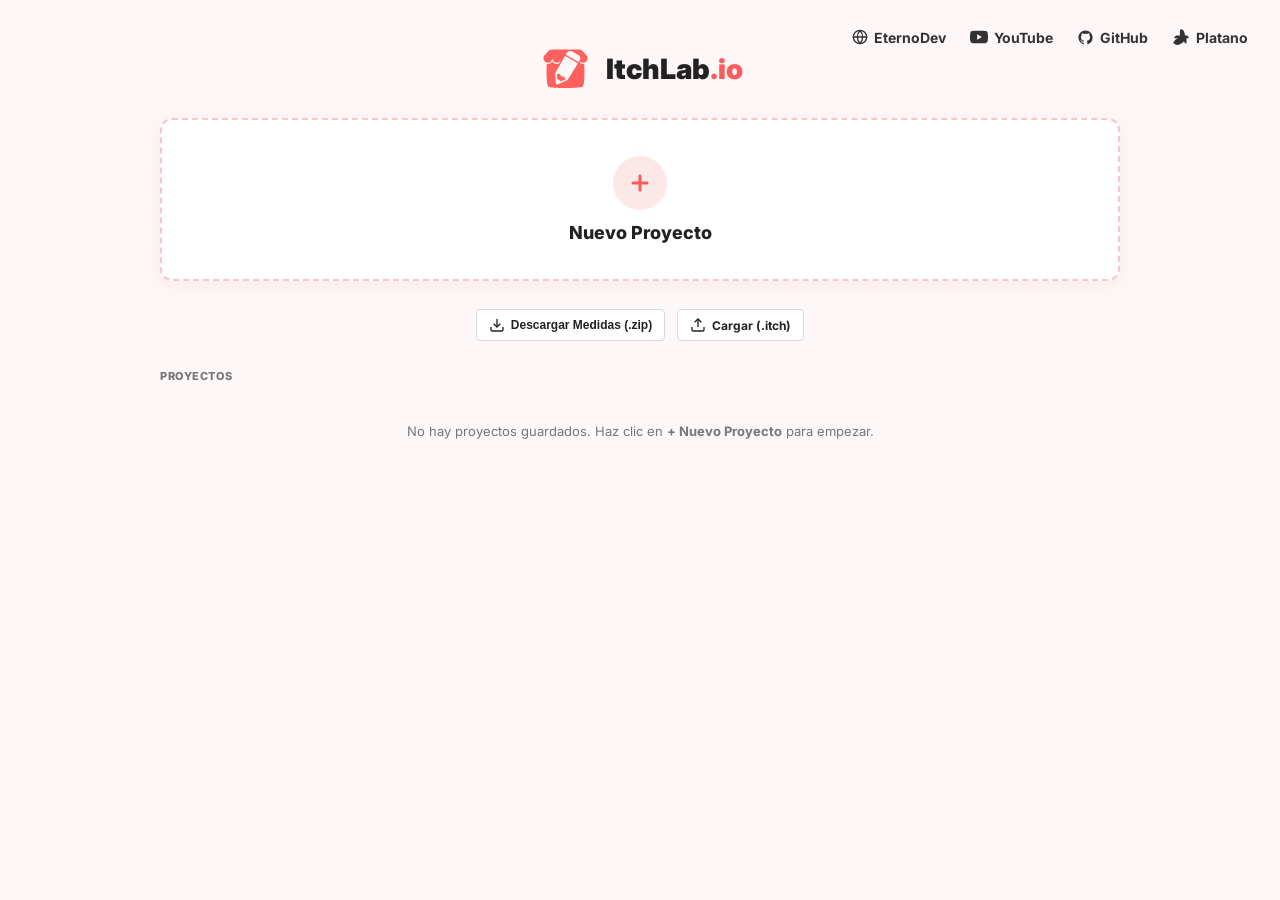
<file: index.html>
<!DOCTYPE html>
<html lang="es">
<head>
  <meta charset="UTF-8">
  <meta name="viewport" content="width=device-width, initial-scale=1.0">
  <meta http-equiv="Cache-Control" content="no-cache, no-store, must-revalidate">
  <meta http-equiv="Pragma" content="no-cache">
  <meta http-equiv="Expires" content="0">
  <title>ItchLab | itch.io Studio por EternoDev</title>
  <link rel="icon" type="image/svg+xml" href="src/assets/images/svg/icon.svg">

  <!-- JSZip para compilar y descargar todas las imágenes en ZIP (Local vendor) -->
  <script src="src/js/vendor/jszip.min.js"></script>

  <!-- Google Fonts Colección Comercial Gratuita (35+ Fuentes OFL) -->
  <link rel="preconnect" href="https://fonts.googleapis.com">
  <link rel="preconnect" href="https://fonts.gstatic.com" crossorigin>
  <link href="https://fonts.googleapis.com/css2?family=Anton&family=Audiowide&family=Bangers&family=Bebas+Neue&family=Black+Ops+One&family=Boogaloo&family=Bruno+Ace+SC&family=Bungee&family=Chakra+Petch:wght@700&family=Chango&family=Chewy&family=Cinzel:wght@900&family=Creepster&family=Fredoka:wght@700&family=Inter:wght@400;700;900&family=Lilita+One&family=Luckiest+Guy&family=MedievalSharp&family=Metamorphous&family=Michroma&family=Montserrat:wght@900&family=Nosifer&family=Orbitron:wght@900&family=Oswald:wght@700&family=Permanent+Marker&family=Pixelify+Sans:wght@700&family=Poppins:wght@900&family=Press+Start+2P&family=Righteous&family=Rubik:wght@700;900&family=Russo+One&family=Share+Tech+Mono&family=Silkscreen&family=Sniglet:wght@800&family=Teko:wght@700&family=Titan+One&family=VT323&display=swap" rel="stylesheet">

  <!-- Estilos Modulares (Sin degradados - Estilo Limpio Itch.io) -->
  <link rel="stylesheet" href="src/css/variables.css?v=3.7">
  <link rel="stylesheet" href="src/css/layout.css?v=3.7">
  <link rel="stylesheet" href="src/css/components.css?v=3.7">
  <link rel="stylesheet" href="src/css/mockup.css?v=3.7">
</head>
<body>

  <!-- ========================================== -->
  <!-- 1. PANTALLA DE INICIO (DASHBOARD ROSA & BLANCO) -->
  <!-- ========================================== -->
  <div id="homeView" class="home-view" style="display: flex;">
    <!-- Barra Superior de Enlaces Sociales EternoDev -->
    <nav class="top-social-bar" aria-label="Enlaces sociales y proyectos">
      <!-- 1. EternoDev (Web) -->
      <a href="https://eternodev.com" target="_blank" rel="noopener noreferrer" class="social-link link-web" title="Web Oficial de EternoDev">
        <svg viewBox="0 0 24 24" width="16" height="16" fill="none" stroke="currentColor" stroke-width="2" stroke-linecap="round" stroke-linejoin="round">
          <circle cx="12" cy="12" r="10"></circle>
          <line x1="2" y1="12" x2="22" y2="12"></line>
          <path d="M12 2a15.3 15.3 0 0 1 4 10 15.3 15.3 0 0 1-4 10 15.3 15.3 0 0 1-4-10 15.3 15.3 0 0 1 4-10z"></path>
        </svg>
        <span>EternoDev</span>
      </a>

      <!-- 2. YouTube -->
      <a href="https://www.youtube.com/@eternodev" target="_blank" rel="noopener noreferrer" class="social-link link-youtube" title="Canal de YouTube @eternodev">
        <svg viewBox="0 0 24 24" width="18" height="18" fill="currentColor">
          <path d="M23.498 6.186a3.016 3.016 0 0 0-2.122-2.136C19.505 3.545 12 3.545 12 3.545s-7.505 0-9.377.505A3.017 3.017 0 0 0 .502 6.186C0 8.07 0 12 0 12s0 3.93.502 5.814a3.016 3.016 0 0 0 2.122 2.136c1.871.505 9.376.505 9.376.505s7.505 0 9.377-.505a3.015 3.015 0 0 0 2.122-2.136C24 15.93 24 12 24 12s0-3.93-.502-5.814zM9.545 15.568V8.432L15.818 12l-6.273 3.568z"/>
        </svg>
        <span>YouTube</span>
      </a>

      <!-- 3. GitHub -->
      <a href="https://github.com/paucg06" target="_blank" rel="noopener noreferrer" class="social-link link-github" title="Perfil de GitHub @paucg06">
        <svg viewBox="0 0 24 24" width="17" height="17" fill="currentColor">
          <path fill-rule="evenodd" clip-rule="evenodd" d="M12 2C6.477 2 2 6.484 2 12.017c0 4.425 2.865 8.18 6.839 9.504.5.092.682-.217.682-.483 0-.237-.008-.868-.013-1.703-2.782.605-3.369-1.343-3.369-1.343-.454-1.158-1.11-1.466-1.11-1.466-.908-.62.069-.608.069-.608 1.003.07 1.53 1.032 1.53 1.032.892 1.53 2.341 1.088 2.91.832.092-.647.35-1.088.636-1.338-2.22-.253-4.555-1.113-4.555-4.951 0-1.093.39-1.988 1.029-2.688-.103-.253-.446-1.272.098-2.65 0 0 .84-.27 2.75 1.026A9.564 9.564 0 0112 6.844c.85.004 1.705.115 2.504.337 1.909-1.296 2.747-1.027 2.747-1.027.546 1.379.202 2.398.1 2.651.64.7 1.028 1.595 1.028 2.688 0 3.848-2.339 4.695-4.566 4.943.359.309.678.92.678 1.855 0 1.338-.012 2.419-.012 2.747 0 .268.18.58.688.482A10.019 10.019 0 0022 12.017C22 6.484 17.522 2 12 2z"/>
        </svg>
        <span>GitHub</span>
      </a>

      <!-- 4. Platano (Buy Me a Coffee) -->
      <a href="https://buymeacoffee.com/eternodev" target="_blank" rel="noopener noreferrer" class="social-link link-banana" title="Invitame a un platano en Buy Me a Coffee">
        <svg xmlns="http://www.w3.org/2000/svg" viewBox="0 0 32 32" width="18" height="18" fill="currentColor" style="flex-shrink:0;">
          <path d="M2 26.431c0-.73.592-1.321 1.322-1.321h.99a1.322 1.322 0 0 1 0 2.643h-.99c-.73 0-1.322-.592-1.322-1.322"/>
          <path d="M19.783 18h9.435c.695 0 1.045-.876.55-1.392l-2.178-2.272a4.244 4.244 0 0 0-6.181 0l-2.179 2.272c-.492.514-.142 1.392.553 1.392M4.783 18h9.434c.695 0 1.045-.878.553-1.392l-2.18-2.272a4.243 4.243 0 0 0-6.182 0L4.23 16.608c-.492.514-.142 1.392.553 1.392"/>
          <path d="M16.7 2.029c4.92-.708 7.96 11.897 5.745 16.99-2.215 5.094-6.997 6.21-12.07 8.204-.561.22-1.138.325-1.705.325-1.924 0-2.97 1.582-3.7-.375-.942-2.535.293-5.376 2.76-6.344 2.684-1.053 4.111-3.077 5.185-5.818 1.096-2.795 1.17-3.941 1.166-6.988-.005-2.437-.165-5.594 2.619-5.994"/>
          <path d="m22.445 19.02-9.46-4.344c-1.086 2.498-3.053 4.411-5.54 5.39-2.881 1.132-4.807 4.23-3.23 7.386 3.151 6.304 18.23-.066 18.23-8.433"/>
          <path fill-rule="evenodd" d="M18.24 16.482a.75.75 0 0 1 .486.942c-1.98 6.201-7.756 9.065-12.918 9.33a.75.75 0 0 1-.077-1.498c4.738-.243 9.83-2.852 11.566-8.288a.75.75 0 0 1 .943-.486" clip-rule="evenodd"/>
          <path d="m23.24 26.467-10.197-11.78h9.004c2.126.107 3.794 1.91 3.794 4.097v7.552c0 1.33-1.197 1.736-2.6.131"/>
        </svg>
        <span>Platano</span>
      </a>
    </nav>

    <div class="home-content">
      <div class="home-header">
        <div class="home-logo">
          <img src="src/assets/images/svg/icon.svg" alt="Logo" class="home-logo-icon">
          <span id="appMainTitle">ItchLab<span style="color: var(--itch-red);">.io</span></span>
        </div>
      </div>

      <!-- Tarjeta Principal: + Nuevo Proyecto -->
      <div id="homeCreateBox" class="home-create-box" role="button" tabindex="0">
        <div class="home-plus-btn">
          <svg width="24" height="24" viewBox="0 0 24 24" fill="none" stroke="currentColor" stroke-width="3" stroke-linecap="round" stroke-linejoin="round">
            <line x1="12" y1="5" x2="12" y2="19"></line>
            <line x1="5" y1="12" x2="19" y2="12"></line>
          </svg>
        </div>
        <div class="home-create-title">Nuevo Proyecto</div>
      </div>

      <!-- Acciones Rápidas de Inicio -->
      <div class="home-actions-bar">
        <button id="homeDownloadTemplatesBtn" class="btn btn-secondary">
          <svg xmlns="http://www.w3.org/2000/svg" width="16" height="16" viewBox="0 0 24 24" fill="none" stroke="currentColor" stroke-width="2"><path d="M21 15v4a2 2 0 0 1-2 2H5a2 2 0 0 1-2-2v-4"></path><polyline points="7 10 12 15 17 10"></polyline><line x1="12" y1="15" x2="12" y2="3"></line></svg>
          <span>Descargar Medidas (.zip)</span>
        </button>

        <label class="btn btn-secondary" style="cursor: pointer; margin: 0;">
          <input type="file" id="homeImportItchFile" accept=".itch,.json" style="display: none;">
          <svg xmlns="http://www.w3.org/2000/svg" width="16" height="16" viewBox="0 0 24 24" fill="none" stroke="currentColor" stroke-width="2"><path d="M21 15v4a2 2 0 0 1-2 2H5a2 2 0 0 1-2-2v-4"></path><polyline points="17 8 12 3 7 8"></polyline><line x1="12" y1="3" x2="12" y2="15"></line></svg>
          <span>Cargar (.itch)</span>
        </label>
      </div>

      <!-- Sección de Proyectos Guardados en Local -->
      <div class="saved-projects-section">
        <span class="group-title">Proyectos</span>
        <div id="savedProjectsGrid" class="saved-projects-grid">
          <!-- Renderizado dinámico -->
        </div>
      </div>
    </div>
  </div>

  <!-- ========================================== -->
  <!-- 2. PANTALLA PRINCIPAL DEL EDITOR -->
  <!-- ========================================== -->
  <div id="editorView" class="app-container" style="display: none;">
    <!-- Barra Superior -->
    <header class="app-header">
      <div class="brand">
        <button id="btnGoHome" class="btn btn-secondary btn-sm btn-icon-back" title="Volver a Proyectos">
          <svg width="18" height="18" viewBox="0 0 24 24" fill="none" stroke="currentColor" stroke-width="2.5" stroke-linecap="round" stroke-linejoin="round">
            <path d="M19 12H5"></path>
            <path d="M12 19l-7-7 7-7"></path>
          </svg>
        </button>
        <img id="btnLogoHome" src="src/assets/images/svg/icon.svg" alt="Logo" class="editor-brand-icon" title="Inicio">
        <input type="text" id="editorProjectTitleInput" class="editor-project-title-input" value="Mi Juego" title="Nombre del proyecto" placeholder="Nombre del proyecto">
      </div>

      <!-- Pestañas Dinámicas de Proyectos / Diseños -->
      <div style="display: flex; align-items: center; gap: 8px;">
        <div id="projectTabsContainer" class="project-tabs-container">
          <!-- Pestañas dinámicas -->
        </div>
        <button id="btnAddTab" class="btn-add-tab" title="Crear nuevo lienzo">+</button>
      </div>

      <!-- Acciones de Cabecera -->
      <div class="header-actions">
        <button id="undoBtn" class="btn btn-secondary btn-sm" title="Deshacer (Ctrl+Z)">
          <svg width="13" height="13" viewBox="0 0 24 24" fill="none" stroke="currentColor" stroke-width="2.5"><path d="M3 7v6h6"/><path d="M21 17a9 9 0 00-9-9 9 9 0 00-6 2.3L3 13"/></svg>
          <span>Deshacer</span>
        </button>
        <button id="redoBtn" class="btn btn-secondary btn-sm" title="Rehacer (Ctrl+Y)">
          <svg width="13" height="13" viewBox="0 0 24 24" fill="none" stroke="currentColor" stroke-width="2.5"><path d="M21 7v6h-6"/><path d="M3 17a9 9 0 019-9 9 9 0 016 2.3L21 13"/></svg>
          <span>Rehacer</span>
        </button>

        <button id="openMockupBtn" class="btn btn-secondary btn-sm" title="Ver en catálogo Itch.io">
          <svg xmlns="http://www.w3.org/2000/svg" width="14" height="14" viewBox="0 0 24 24" fill="none" stroke="currentColor" stroke-width="2"><path d="M1 12s4-8 11-8 11 8 11 8-4 8-11 8-11-8-11-8z"></path><circle cx="12" cy="12" r="3"></circle></svg>
          <span>Vista Itch</span>
        </button>

        <!-- Dropdown de Descarga Completa -->
        <div class="download-dropdown-wrapper">
          <button id="downloadBtn" class="btn btn-primary btn-sm" title="Opciones de descarga">
            <svg xmlns="http://www.w3.org/2000/svg" width="14" height="14" viewBox="0 0 24 24" fill="none" stroke="currentColor" stroke-width="2"><path d="M21 15v4a2 2 0 0 1-2 2H5a2 2 0 0 1-2-2v-4"></path><polyline points="7 10 12 15 17 10"></polyline><line x1="12" y1="15" x2="12" y2="3"></line></svg>
            <span>Descargar ▾</span>
          </button>
          <div id="downloadMenu" class="download-menu">
            <button id="downloadPngBtn" class="download-menu-item">
              <svg xmlns="http://www.w3.org/2000/svg" width="14" height="14" viewBox="0 0 24 24" fill="none" stroke="currentColor" stroke-width="2"><rect x="3" y="3" width="18" height="18" rx="2" ry="2"></rect><circle cx="8.5" cy="8.5" r="1.5"></circle><polyline points="21 15 16 10 5 21"></polyline></svg>
              <span>Imagen Actual (.png)</span>
            </button>
            <button id="downloadZipBtn" class="download-menu-item">
              <svg xmlns="http://www.w3.org/2000/svg" width="14" height="14" viewBox="0 0 24 24" fill="none" stroke="currentColor" stroke-width="2"><path d="M21 15v4a2 2 0 0 1-2 2H5a2 2 0 0 1-2-2v-4"></path><polyline points="7 10 12 15 17 10"></polyline><line x1="12" y1="15" x2="12" y2="3"></line></svg>
              <span>Todo en ZIP (.zip)</span>
            </button>
            <div class="download-menu-divider"></div>
            <button id="downloadItchBtn" class="download-menu-item">
              <svg xmlns="http://www.w3.org/2000/svg" width="14" height="14" viewBox="0 0 24 24" fill="none" stroke="currentColor" stroke-width="2"><path d="M14 2H6a2 2 0 0 0-2 2v16a2 2 0 0 0 2 2h12a2 2 0 0 0 2-2V8z"></path><polyline points="14 2 14 8 20 8"></polyline><line x1="16" y1="13" x2="8" y2="13"></line><line x1="16" y1="17" x2="8" y2="17"></line><polyline points="10 9 9 9 8 9"></polyline></svg>
              <span>Proyecto (.itch)</span>
            </button>
          </div>
        </div>
      </div>
    </header>

    <!-- Espacio de Trabajo -->
    <main class="app-workspace">
      <!-- Barra Lateral de Controles (Capas, Recursos, Editar, Fondo) -->
      <aside class="app-sidebar">
        <nav class="sidebar-tabs">
          <button class="tab-btn active" data-tab="tabLayers">Capas</button>
          <button class="tab-btn" data-tab="tabEdit">Editar</button>
          <button class="tab-btn" data-tab="tabBackground">Fondo</button>
        </nav>

        <!-- 1. Pestaña Capas -->
        <div id="tabLayers" class="tab-content active">
          <div class="control-group">
            <span class="group-title">Texto</span>
            <button id="addTextBtn" class="btn btn-secondary" style="width: 100%;">+ Texto</button>
          </div>

          <div class="control-group">
            <span class="group-title">Figuras</span>
            <div class="shapes-picker-wrapper">
              <button type="button" id="btnOpenShapesDropdown" class="btn btn-secondary" style="width: 100%; display: flex; justify-content: center; align-items: center; gap: 6px;">
                <span>+ Figuras</span>
                <span style="font-size: 10px; color: var(--itch-muted); margin-left: 4px;">▼</span>
              </button>
              <div id="shapesDropdown" class="shapes-dropdown">
                <div class="shapes-grid-dropdown">
                  <button type="button" class="shape-opt-btn" data-shape="rect" title="Cuadrado">
                    <svg width="18" height="18" viewBox="0 0 24 24" fill="currentColor"><rect x="3" y="3" width="18" height="18" rx="2"/></svg>
                    <span>Cuadrado</span>
                  </button>
                  <button type="button" class="shape-opt-btn" data-shape="circle" title="Círculo">
                    <svg width="18" height="18" viewBox="0 0 24 24" fill="currentColor"><circle cx="12" cy="12" r="9"/></svg>
                    <span>Círculo</span>
                  </button>
                  <button type="button" class="shape-opt-btn" data-shape="triangle" title="Triángulo">
                    <svg width="18" height="18" viewBox="0 0 24 24" fill="currentColor"><polygon points="12 3 22 21 2 21"/></svg>
                    <span>Triángulo</span>
                  </button>
                  <button type="button" class="shape-opt-btn" data-shape="diamond" title="Rombo">
                    <svg width="18" height="18" viewBox="0 0 24 24" fill="currentColor"><polygon points="12 2 22 12 12 22 2 12"/></svg>
                    <span>Rombo</span>
                  </button>
                  <button type="button" class="shape-opt-btn" data-shape="star" title="Estrella">
                    <svg width="18" height="18" viewBox="0 0 24 24" fill="currentColor"><polygon points="12 2 15.09 8.26 22 9.27 17 14.14 18.18 21.02 12 17.77 5.82 21.02 7 14.14 2 9.27 8.91 8.26 12 2"/></svg>
                    <span>Estrella</span>
                  </button>
                  <button type="button" class="shape-opt-btn" data-shape="hexagon" title="Hexágono">
                    <svg width="18" height="18" viewBox="0 0 24 24" fill="currentColor"><polygon points="12 2 21 7.2 21 16.8 12 22 3 16.8 3 7.2"/></svg>
                    <span>Hexágono</span>
                  </button>
                  <button type="button" class="shape-opt-btn" data-shape="heart" title="Corazón">
                    <svg width="18" height="18" viewBox="0 0 24 24" fill="currentColor"><path d="M12 21.35l-1.45-1.32C5.4 15.36 2 12.28 2 8.5 2 5.42 4.42 3 7.5 3c1.74 0 3.41.81 4.5 2.09C13.09 3.81 14.76 3 16.5 3 19.58 3 22 5.42 22 8.5c0 3.78-3.4 6.86-8.55 11.54L12 21.35z"/></svg>
                    <span>Corazón</span>
                  </button>
                  <button type="button" class="shape-opt-btn" data-shape="arrow" title="Flecha">
                    <svg width="18" height="18" viewBox="0 0 24 24" fill="currentColor"><polygon points="12 2 22 12 16 12 16 22 8 22 8 12 2 12"/></svg>
                    <span>Flecha</span>
                  </button>
                </div>
              </div>
            </div>
          </div>

          <div class="control-group">
            <span class="group-title">Subir Imagen / Sprite</span>
            <label class="file-upload-box">
              <input type="file" id="imageUpload" accept="image/png, image/jpeg, image/webp" style="display: none;">
              <div class="file-upload-label">
                <div class="upload-plus-btn-sm">
                  <svg width="14" height="14" viewBox="0 0 24 24" fill="none" stroke="currentColor" stroke-width="3" stroke-linecap="round" stroke-linejoin="round">
                    <line x1="12" y1="5" x2="12" y2="19"></line>
                    <line x1="5" y1="12" x2="19" y2="12"></line>
                  </svg>
                </div>
                <span>Subir Imagen</span>
              </div>
            </label>
          </div>

          <div class="control-group">
            <span class="group-title">Capas</span>
            <div id="layerList" class="layer-list">
              <!-- Capas inyectadas dinámicamente -->
            </div>
          </div>
        </div>

        <!-- 2. Pestaña Editar (Tipografía y controles limpios) -->
        <div id="tabEdit" class="tab-content">
          <div id="noSelectionMsg" style="font-size: 12px; color: var(--itch-muted); text-align: center; padding: 24px;">
            Haz clic en cualquier objeto del lienzo para editarlo.
          </div>

          <!-- Edición de Texto -->
          <div id="propGroupText" class="control-group" style="display: none;">
            <!-- Contenido del Texto -->
            <div class="control-group">
              <span class="group-title">Texto</span>
              <input type="text" id="propTextContent" class="input-text" placeholder="Escribe tu texto..." spellcheck="false">
            </div>

            <!-- Custom Font Picker con Previsualización Real -->
            <div class="control-group">
              <span class="group-title">Tipografía</span>
              <div class="font-picker-wrapper">
                <div id="fontPickerTrigger" class="font-picker-trigger">
                  <span id="fontPickerLabel" style="font-family: 'Lilita One';">Lilita One</span>
                  <span style="font-size: 10px; color: var(--itch-muted);">▼</span>
                </div>
                <div id="fontPickerDropdown" class="font-picker-dropdown">
                  <input type="text" id="fontSearchInput" class="font-picker-search" placeholder="Buscar fuentes...">
                  <button type="button" id="fontDropdownGoogleFontsBtn" class="font-dropdown-gf-btn" title="Explorar todo el catálogo de Google Fonts">
                    <svg width="13" height="13" viewBox="0 0 24 24" fill="none" stroke="currentColor" stroke-width="2.5"><path d="M4 7V4h16v3M9 20h6M12 4v16"/></svg>
                    <span>Google Fonts (1.900+)</span>
                  </button>
                  <div id="fontPickerList"></div>
                </div>
              </div>
            </div>

            <!-- Slider Tamaño Fuente -->
            <div class="slider-container">
              <div class="slider-header">
                <span class="slider-label">Tamaño Fuente</span>
                <span id="propSizeVal" class="slider-val">44px</span>
              </div>
              <input type="range" id="propSize" class="input-range" min="14" max="140" value="44">
            </div>

            <!-- Color de Relleno -->
            <div class="color-picker-row">
              <span class="color-picker-label">Color de Texto</span>
              <div class="color-picker-controls">
                <input type="text" id="propColorHex" class="hex-color-input" value="#222222" maxlength="7" spellcheck="false">
                <input type="color" id="propColor" class="color-input-clean" value="#222222">
              </div>
            </div>

            <!-- Contorno / Outline -->
            <div class="slider-container">
              <div class="slider-header">
                <span class="slider-label">Contorno (Outline)</span>
                <span id="propStrokeWidthVal" class="slider-val">0px</span>
              </div>
              <input type="range" id="propStrokeWidth" class="input-range" min="0" max="24" value="0">
              <div class="color-picker-row" style="margin-top: 8px;">
                <span class="color-picker-label">Color Contorno</span>
                <div class="color-picker-controls">
                  <input type="text" id="propStrokeColorHex" class="hex-color-input" value="#000000" maxlength="7" spellcheck="false">
                  <input type="color" id="propStrokeColor" class="color-input-clean" value="#000000">
                </div>
              </div>
            </div>

            <!-- Sombras: 3D y Difuminado -->
            <div class="slider-container">
              <div class="slider-header">
                <span class="slider-label">Sombra 3D Sólida</span>
                <span id="propShadowDepthVal" class="slider-val">0px</span>
              </div>
              <input type="range" id="propShadowDepth" class="input-range" min="0" max="24" value="0">

              <div class="slider-header" style="margin-top: 10px;">
                <span class="slider-label">Difuminado Sombra</span>
                <span id="propShadowBlurVal" class="slider-val">0px</span>
              </div>
              <input type="range" id="propShadowBlur" class="input-range" min="0" max="30" value="0">

              <div class="color-picker-row" style="margin-top: 8px;">
                <span class="color-picker-label">Color Sombra</span>
                <div class="color-picker-controls">
                  <input type="text" id="propShadowColorHex" class="hex-color-input" value="#FFFFFF" maxlength="7" spellcheck="false">
                  <input type="color" id="propShadowColor" class="color-input-clean" value="#ffffff">
                </div>
              </div>
            </div>

            <!-- Espaciado entre letras -->
            <div class="slider-container">
              <div class="slider-header">
                <span class="slider-label">Espaciado de Letras</span>
                <span id="propLetterSpacingVal" class="slider-val">0px</span>
              </div>
              <input type="range" id="propLetterSpacing" class="input-range" min="-4" max="24" value="0">
            </div>

            <!-- Curvatura de Texto (Efecto Arco) -->
            <div class="slider-container">
              <div class="slider-header">
                <span class="slider-label">Curvatura (Arco)</span>
                <span id="propTextCurveVal" class="slider-val">0%</span>
              </div>
              <input type="range" id="propTextCurve" class="input-range" min="-100" max="100" value="0">
            </div>

            <!-- Caja Mayúsculas / Minúsculas -->
            <div class="control-group">
              <span class="group-title">Caja</span>
              <select id="propTextTransform" class="input-select">
                <option value="none">Normal</option>
                <option value="uppercase">MAYÚSCULAS</option>
                <option value="lowercase">minúsculas</option>
                <option value="capitalize">Capitalizar</option>
              </select>
            </div>
          </div>

          <!-- Edición de Formas -->
          <div id="propGroupShape" class="control-group" style="display: none;">
            <div class="color-picker-row">
              <span class="color-picker-label">Color</span>
              <div class="color-picker-controls">
                <input type="text" id="propShapeColorHex" class="hex-color-input" value="#FA5C5C" maxlength="7" spellcheck="false">
                <input type="color" id="propShapeColor" class="color-input-clean" value="#fa5c5c">
              </div>
            </div>
          </div>

          <!-- Edición de Imagen -->
          <div id="propGroupImage" class="control-group" style="display: none;">
            <div class="slider-container">
              <div class="slider-header">
                <span class="slider-label">Opacidad Imagen</span>
                <span id="propOpacityVal" class="slider-val">100%</span>
              </div>
              <input type="range" id="propOpacity" class="input-range" min="0.1" max="1" step="0.05" value="1.0">
            </div>
          </div>
        </div>

        <!-- 3. Pestaña Fondo -->
        <div id="tabBackground" class="tab-content">
          <!-- Subir Fondo -->
          <div class="control-group">
            <span class="group-title">Imagen de Fondo</span>
            <label class="file-upload-box">
              <input type="file" id="bgImageUpload" accept="image/png, image/jpeg, image/webp">
              <div class="file-upload-label">
                <svg xmlns="http://www.w3.org/2000/svg" width="22" height="22" viewBox="0 0 24 24" fill="none" stroke="currentColor" stroke-width="2"><rect x="3" y="3" width="18" height="18" rx="2" ry="2"></rect><circle cx="8.5" cy="8.5" r="1.5"></circle><polyline points="21 15 16 10 5 21"></polyline></svg>
                <span>Subir Fondo</span>
              </div>
            </label>

            <!-- Controles de Imagen de Fondo (Escala y Posición) -->
            <div id="imageBgControlsWrapper" style="display: none; flex-direction: column; gap: 10px; margin-top: 8px;">
              <div class="slider-container">
                <div class="slider-header">
                  <span class="slider-label">Escala</span>
                  <span id="bgImgScaleVal" class="slider-val">100%</span>
                </div>
                <input type="range" id="bgImgScale" class="input-range" min="0.2" max="3" step="0.05" value="1.0">
              </div>

              <div class="slider-container">
                <div class="slider-header">
                  <span class="slider-label">Desplazar X</span>
                </div>
                <input type="range" id="bgImgOffsetX" class="input-range" min="-600" max="600" value="0">
              </div>

              <div class="slider-container">
                <div class="slider-header">
                  <span class="slider-label">Desplazar Y</span>
                </div>
                <input type="range" id="bgImgOffsetY" class="input-range" min="-600" max="600" value="0">
              </div>

              <button id="removeBgImageBtn" class="btn btn-secondary btn-sm" style="width: 100%;">Quitar Imagen</button>
            </div>
          </div>

          <!-- Fundido Exterior a Color Plano (Fondo Itch.io) -->
          <div class="control-group" style="background: var(--bg-card); padding: 10px; border-radius: var(--radius-sm); border: 1px solid var(--itch-border-light);">
            <label style="display: flex; align-items: center; gap: 8px; font-size: 12px; font-weight: 800; cursor: pointer;">
              <input type="checkbox" id="edgeFadeToggle">
              <span>Fundido Exterior</span>
            </label>
            <div id="edgeFadeOptions" style="display: none; margin-top: 10px;">
              <div class="color-picker-row" style="margin-bottom: 8px;">
                <span class="color-picker-label">Color</span>
                <div class="color-picker-controls">
                  <input type="text" id="edgeFadeColorHex" class="hex-color-input" value="#F7C6C8" maxlength="7" spellcheck="false">
                  <input type="color" id="edgeFadeColorInput" class="color-input-clean" value="#F7C6C8">
                </div>
              </div>
              <div class="slider-container">
                <div class="slider-header">
                  <span class="slider-label">Ancho del Fundido</span>
                  <span id="edgeFadeWidthVal" class="slider-val">140px</span>
                </div>
                <input type="range" id="edgeFadeWidth" class="input-range" min="40" max="400" value="140">
              </div>
            </div>
          </div>

          <!-- Color de Fondo Base (Común a patrón e imagen transparente) -->
          <div id="bgColorWrapper" class="control-group">
            <div class="color-picker-row">
              <span class="color-picker-label">Color de Fondo Base</span>
              <div class="color-picker-controls">
                <input type="text" id="bgColorHex" class="hex-color-input" value="#F7C6C8" maxlength="7" spellcheck="false">
                <input type="color" id="bgColorInput" class="color-input-clean" value="#F7C6C8">
              </div>
            </div>
          </div>

          <!-- Controles de Patrón (Tablero Rosa) -->
          <div id="patternControlsWrapper" class="control-group">
            <div class="control-group">
              <span class="group-title">Tipo de Patrón</span>
              <select id="patternSelect" class="input-select">
                <option value="none" style="font-weight: 800;">Sin Patrón</option>
                <option value="checker" selected>Cuadrícula</option>
                <option value="transparent">Transparente</option>
                <option value="pixel_grid">Rejilla Píxel</option>
                <option value="isometric">Rejilla Isométrica</option>
                <option value="scanlines">Líneas CRT</option>
                <option value="dots">Puntos</option>
                <option value="stripes">Rayas</option>
                <option value="bricks">Ladrillos</option>
              </select>
            </div>

            <div id="patternPropsWrapper">
              <div class="color-picker-row">
                <span class="color-picker-label">Color del Patrón</span>
                <div class="color-picker-controls">
                  <input type="text" id="patternColorHex" class="hex-color-input" value="#EDBCBE" maxlength="7" spellcheck="false">
                  <input type="color" id="patternColorInput" class="color-input-clean" value="#EDBCBE">
                </div>
              </div>

              <div class="slider-container">
                <div class="slider-header">
                  <span class="slider-label">Tamaño del Patrón</span>
                  <span id="patternScaleVal" class="slider-val">28px</span>
                </div>
                <input type="range" id="patternScale" class="input-range" min="8" max="96" value="28">
              </div>

              <div class="slider-container">
                <div class="slider-header">
                  <span class="slider-label">Opacidad</span>
                  <span id="patternOpacityVal" class="slider-val">100%</span>
                </div>
                <input type="range" id="patternOpacity" class="input-range" min="0" max="1" step="0.05" value="1.0">
              </div>
            </div>
          </div>
        </div>
      </aside>

      <!-- Lienzo Principal con Soporte Drag & Drop y Espacio Libre -->
      <section class="canvas-viewport">
        <!-- Barra Flotante de Capa Seleccionada -->
        <div id="canvasToolbar" class="canvas-toolbar">
          <button id="toolAlignCenterX" class="btn btn-secondary btn-sm" title="Centrar Horizontalmente">
            <svg width="13" height="13" viewBox="0 0 24 24" fill="none" stroke="currentColor" stroke-width="2.5"><line x1="12" y1="2" x2="12" y2="22"></line><rect x="6" y="8" width="12" height="8" rx="1"></rect></svg>
            <span>Centrar H</span>
          </button>
          <button id="toolAlignCenterY" class="btn btn-secondary btn-sm" title="Centrar Verticalmente">
            <svg width="13" height="13" viewBox="0 0 24 24" fill="none" stroke="currentColor" stroke-width="2.5"><line x1="2" y1="12" x2="22" y2="12"></line><rect x="8" y="6" width="8" height="12" rx="1"></rect></svg>
            <span>Centrar V</span>
          </button>
        </div>

        <div class="canvas-wrapper">
          <canvas id="mainCanvas"></canvas>
        </div>
      </section>
    </main>
  </div>

  <!-- Modal: Crear Nuevo Lienzo / Pestaña -->
  <div id="newCanvasModal" class="modal-overlay">
    <div class="modal-new-canvas">
      <div style="display: flex; justify-content: space-between; align-items: center;">
        <span style="font-size: 15px; font-weight: 800; color: var(--itch-dark);">Nuevo Lienzo</span>
        <button id="closeNewCanvasBtn" class="modal-close-btn">&times;</button>
      </div>

      <!-- Selector de Tipo Oficial Itch.io -->
      <div class="new-canvas-grid">
        <div class="new-canvas-option selected" data-new-type="cover">
          <span class="new-canvas-option-title">Cover</span>
          <span class="new-canvas-option-sub">630 × 500 px</span>
        </div>
        <div class="new-canvas-option" data-new-type="banner">
          <span class="new-canvas-option-title">Banner</span>
          <span class="new-canvas-option-sub">960 × 400 px</span>
        </div>
        <div class="new-canvas-option" data-new-type="landscape_16_9">
          <span class="new-canvas-option-title">Landscape (16:9)</span>
          <span class="new-canvas-option-sub">1920 × 1080 px · Estándar</span>
        </div>
        <div class="new-canvas-option" data-new-type="landscape_portal">
          <span class="new-canvas-option-title">Landscape (9:16)</span>
          <span class="new-canvas-option-sub">1080 × 1920 px · Opcional</span>
        </div>
        <div class="new-canvas-option" data-new-type="screenshot_4_3">
          <span class="new-canvas-option-title">Landscape (4:3)</span>
          <span class="new-canvas-option-sub">1440 × 1080 px · Opcional</span>
        </div>
        <div class="new-canvas-option" data-new-type="screenshot_1_1">
          <span class="new-canvas-option-title">Landscape (1:1)</span>
          <span class="new-canvas-option-sub">1080 × 1080 px · Opcional</span>
        </div>
        <div class="new-canvas-option" data-new-type="background" style="grid-column: 1 / -1;">
          <span class="new-canvas-option-title">Background</span>
          <span class="new-canvas-option-sub">1920 × 1080 px</span>
        </div>
      </div>

      <!-- Selector de Nivel de Resolución (Recomendada, Intermedia, Máxima) -->
      <div style="display: flex; flex-direction: column; gap: 6px;">
        <span class="group-title">Resolución</span>
        <div id="newCanvasResTiers" class="resolution-tier-selector">
          <button type="button" class="res-tier-btn selected" data-tier="recommended">Recomendada</button>
          <button type="button" class="res-tier-btn" data-tier="intermediate">Intermedia</button>
          <button type="button" class="res-tier-btn" data-tier="maximum">Máxima</button>
        </div>
      </div>

      <div style="display: flex; gap: 8px; margin-top: 12px;">
        <button id="createBlankBtn" class="btn btn-secondary" style="flex: 1;">Lienzo en blanco</button>
        <button id="createCopyBtn" class="btn btn-primary" style="flex: 1;">Diseño actual</button>
      </div>
    </div>
  </div>

  <!-- Modal: Simulador de Vista Previa Itch.io (Cover y Banner) -->
  <div id="mockupModal" class="modal-overlay">
    <div class="modal-window">
      <div class="modal-header">
        <div class="modal-title">
          <span>Vista Previa Itch.io</span>
          <span id="mockupTitleBadge" class="modal-title-badge">Catálogo</span>
        </div>
        <button id="closeMockupBtn" class="modal-close-btn">&times;</button>
      </div>

      <!-- Vista 1: Catálogo Itch.io (Para Cover) -->
      <div id="mockupCoverView" class="itch-feed-viewport">
        <div class="itch-browse-header">
          <span class="itch-browse-title">Juegos Destacados</span>
          <span class="itch-browse-sub">Simulación directa del catálogo</span>
        </div>

        <div class="itch-grid">
          <div class="itch-card highlight">
            <img id="userMockupImg" class="itch-card-thumb" alt="Tu Portada">
            <div class="itch-card-body">
              <div id="userMockupTitle" class="itch-card-title">Tu Juego</div>
              <div class="itch-card-sub">Por ti</div>
              <div class="itch-card-tags">
                <span class="itch-card-tag">Indie</span>
                <span class="itch-card-tag">Gratis</span>
              </div>
            </div>
          </div>

          <div class="itch-card">
            <div class="itch-card-thumb" style="background-color: #f7c6c8; display: flex; align-items: center; justify-content: center; color: #222222; font-weight: 800;">Dungeon Quest</div>
            <div class="itch-card-body">
              <div class="itch-card-title">Dungeon Quest</div>
              <div class="itch-card-sub">Pixel Studio</div>
              <div class="itch-card-tags">
                <span class="itch-card-tag">Indie</span>
                <span class="itch-card-tag">Gratis</span>
              </div>
            </div>
          </div>

          <div class="itch-card">
            <div class="itch-card-thumb" style="background-color: #edbcbe; display: flex; align-items: center; justify-content: center; color: #222222; font-weight: 800;">Cyber Strike</div>
            <div class="itch-card-body">
              <div class="itch-card-title">Cyber Strike</div>
              <div class="itch-card-sub">Neon Games</div>
              <div class="itch-card-tags">
                <span class="itch-card-tag">Indie</span>
                <span class="itch-card-tag">Gratis</span>
              </div>
            </div>
          </div>
        </div>
      </div>

      <!-- Vista 2: Cabecera Oficial de Juego Itch.io (Para Banner) -->
      <div id="mockupBannerView" class="itch-banner-viewport" style="display: none;">
        <div class="itch-banner-container">
          <img id="userBannerMockupImg" class="itch-banner-img" alt="Tu Banner">
        </div>

        <div class="itch-banner-game-bar">
          <div>
            <div id="userBannerMockupTitle" class="itch-banner-game-title">Tu Juego</div>
            <div class="itch-banner-game-author">Un juego por ti</div>
          </div>
          <button class="btn btn-primary btn-sm" style="pointer-events: none; padding: 6px 18px; font-weight: 800;">Descargar</button>
        </div>
      </div>
    </div>
  </div>

  <!-- Modal Selector Google Fonts (Estilo Itch.io) -->
  <div id="fontSelectModal" class="modal-overlay" style="display: none;">
    <div class="modal-font-select">
      <div class="font-modal-header">
        <h3 class="font-modal-title">Select a font</h3>
        <button id="btnCloseFontModal" class="font-modal-close" title="Cerrar">✕</button>
      </div>
      <p class="font-modal-desc">Explora más de 1.900 fuentes libres de Google Fonts.</p>
      <div class="font-modal-controls">
        <input type="text" id="modalFontSearch" class="font-modal-search" placeholder="Search for font by name..." autocomplete="off">
        <select id="modalFontCategory" class="font-modal-category">
          <option value="all">All fonts</option>
          <option value="sans-serif">sans-serif</option>
          <option value="serif">serif</option>
          <option value="display">display</option>
          <option value="handwriting">handwriting</option>
          <option value="monospace">monospace</option>
        </select>
      </div>
      <div id="modalFontList" class="font-modal-list-box">
        <!-- Renderizado dinámico de fuentes -->
      </div>
      <div class="font-modal-footer-note">
        <span>Can't find what you're looking for? Add any font with Google Fonts catalog.</span>
      </div>
    </div>
  </div>

  <!-- Menú Contextual (Clic Derecho en Capas del Lienzo) -->
  <div id="canvasContextMenu" class="canvas-context-menu" style="display: none;">
    <button type="button" class="context-menu-item" data-action="duplicate">
      <svg width="13" height="13" viewBox="0 0 24 24" fill="none" stroke="currentColor" stroke-width="2.5"><rect x="9" y="9" width="13" height="13" rx="2" ry="2"></rect><path d="M5 15H4a2 2 0 0 1-2-2V4a2 2 0 0 1 2-2h9a2 2 0 0 1 2 2v1"></path></svg>
      <span>Duplicar</span>
      <span class="context-menu-shortcut">Ctrl+D</span>
    </button>
    <button type="button" class="context-menu-item" data-action="edit">
      <svg width="13" height="13" viewBox="0 0 24 24" fill="none" stroke="currentColor" stroke-width="2.5"><path d="M12 20h9"></path><path d="M16.5 3.5a2.121 2.121 0 0 1 3 3L7 19l-4 1 1-4L16.5 3.5z"></path></svg>
      <span style="font-weight: 400;">editar</span>
    </button>
    <button type="button" class="context-menu-item" data-action="group" id="ctxMenuGroupBtn" style="display: none;">
      <svg width="13" height="13" viewBox="0 0 24 24" fill="none" stroke="currentColor" stroke-width="2.5"><rect x="3" y="3" width="7" height="7"></rect><rect x="14" y="3" width="7" height="7"></rect><rect x="14" y="14" width="7" height="7"></rect><rect x="3" y="14" width="7" height="7"></rect></svg>
      <span>Agrupar</span>
      <span class="context-menu-shortcut">Ctrl+G</span>
    </button>
    <button type="button" class="context-menu-item" data-action="ungroup" id="ctxMenuUngroupBtn" style="display: none;">
      <svg width="13" height="13" viewBox="0 0 24 24" fill="none" stroke="currentColor" stroke-width="2.5"><rect x="3" y="3" width="7" height="7" stroke-dasharray="2 2"></rect><rect x="14" y="14" width="7" height="7" stroke-dasharray="2 2"></rect></svg>
      <span>Desagrupar</span>
      <span class="context-menu-shortcut">Ctrl+Shift+G</span>
    </button>
    <div class="context-menu-separator"></div>
    <button type="button" class="context-menu-item" data-action="bringFront">
      <svg width="13" height="13" viewBox="0 0 24 24" fill="none" stroke="currentColor" stroke-width="2.5"><polyline points="18 15 12 9 6 15"></polyline><line x1="6" y1="5" x2="18" y2="5"></line></svg>
      <span>Traer al frente</span>
    </button>
    <button type="button" class="context-menu-item" data-action="layerUp">
      <svg width="13" height="13" viewBox="0 0 24 24" fill="none" stroke="currentColor" stroke-width="2.5"><polyline points="18 15 12 9 6 15"></polyline></svg>
      <span>Subir una capa</span>
    </button>
    <button type="button" class="context-menu-item" data-action="layerDown">
      <svg width="13" height="13" viewBox="0 0 24 24" fill="none" stroke="currentColor" stroke-width="2.5"><polyline points="6 9 12 15 18 9"></polyline></svg>
      <span>Bajar una capa</span>
    </button>
    <button type="button" class="context-menu-item" data-action="sendBack">
      <svg width="13" height="13" viewBox="0 0 24 24" fill="none" stroke="currentColor" stroke-width="2.5"><polyline points="6 9 12 15 18 9"></polyline><line x1="6" y1="19" x2="18" y2="19"></line></svg>
      <span>Enviar al fondo</span>
    </button>
    <div class="context-menu-separator"></div>
    <button type="button" class="context-menu-item danger" data-action="delete">
      <svg width="13" height="13" viewBox="0 0 24 24" fill="none" stroke="currentColor" stroke-width="2.5"><polyline points="3 6 5 6 21 6"></polyline><path d="M19 6v14a2 2 0 0 1-2 2H7a2 2 0 0 1-2-2V6m3 0V4a2 2 0 0 1 2-2h4a2 2 0 0 1 2 2v2"></path></svg>
      <span>Eliminar</span>
      <span class="context-menu-shortcut">Supr</span>
    </button>
  </div>

  <!-- Notificación Toast -->
  <div id="toastNotification" style="display: none; position: fixed; bottom: 24px; left: 50%; transform: translateX(-50%); background-color: var(--itch-red); color: #ffffff; padding: 8px 16px; border-radius: var(--radius-sm); font-size: 13px; font-weight: 700; z-index: 200; box-shadow: var(--shadow-md);">
    Acción realizada
  </div>

  <!-- JavaScript Modular -->
  <script type="module" src="src/js/app.js?v=3.7"></script>
</body>
</html>
</file>
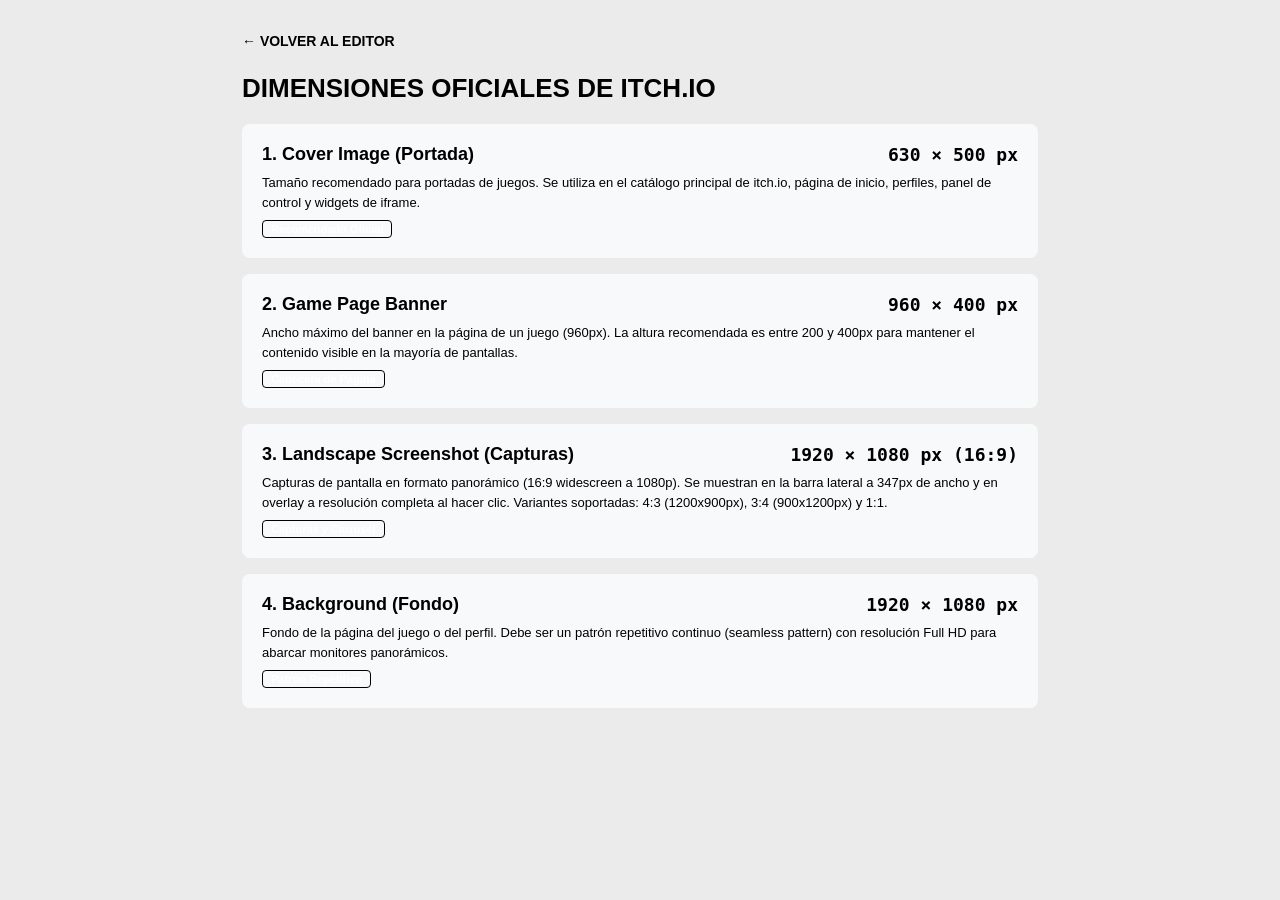
<file: src/html/guide.html>
<!DOCTYPE html>
<html lang="es">
<head>
  <meta charset="UTF-8">
  <meta name="viewport" content="width=device-width, initial-scale=1.0">
  <title>Medidas Itch.io | EternoDev</title>
  <link rel="stylesheet" href="../css/variables.css">
  <style>
    body {
      padding: 32px;
      overflow-y: auto;
      max-width: 860px;
      margin: 0 auto;
      background-color: var(--bg-main);
      color: var(--text-main);
    }
    .back-link {
      display: inline-flex;
      align-items: center;
      gap: 6px;
      color: var(--comic-yellow);
      text-decoration: none;
      font-size: 14px;
      font-weight: 800;
      margin-bottom: 24px;
      text-transform: uppercase;
    }
    h1 {
      font-size: 26px;
      font-weight: 900;
      margin-bottom: 20px;
      text-transform: uppercase;
      color: var(--comic-yellow);
    }
    .spec-card {
      background-color: var(--bg-card);
      border: var(--border-thick);
      box-shadow: var(--shadow-comic);
      border-radius: 8px;
      padding: 20px;
      margin-bottom: 16px;
    }
    .spec-title {
      font-size: 18px;
      font-weight: 900;
      color: var(--comic-cyan);
      margin-bottom: 8px;
      display: flex;
      justify-content: space-between;
    }
    .spec-dim {
      color: var(--comic-yellow);
      font-family: var(--font-mono);
      font-weight: 900;
    }
    .spec-desc {
      font-size: 13px;
      color: var(--text-main);
      line-height: 1.5;
    }
    .badge {
      display: inline-block;
      background-color: var(--comic-red);
      color: #ffffff;
      border: 1px solid #000;
      padding: 2px 8px;
      border-radius: 4px;
      font-size: 11px;
      font-weight: 800;
      margin-top: 8px;
    }
  </style>
</head>
<body>
  <a href="../../index.html" class="back-link">&larr; Volver al Editor</a>
  <h1>Dimensiones Oficiales de Itch.io</h1>

  <div class="spec-card">
    <div class="spec-title">
      <span>1. Cover Image (Portada)</span>
      <span class="spec-dim">630 × 500 px</span>
    </div>
    <div class="spec-desc">
      Tamaño recomendado para portadas de juegos. Se utiliza en el catálogo principal de itch.io, página de inicio, perfiles, panel de control y widgets de iframe.
    </div>
    <span class="badge">Recomendado Oficial</span>
  </div>

  <div class="spec-card">
    <div class="spec-title">
      <span>2. Game Page Banner</span>
      <span class="spec-dim">960 × 400 px</span>
    </div>
    <div class="spec-desc">
      Ancho máximo del banner en la página de un juego (960px). La altura recomendada es entre 200 y 400px para mantener el contenido visible en la mayoría de pantallas.
    </div>
    <span class="badge">Cabecera de Página</span>
  </div>

  <div class="spec-card">
    <div class="spec-title">
      <span>3. Landscape Screenshot (Capturas)</span>
      <span class="spec-dim">1920 × 1080 px (16:9)</span>
    </div>
    <div class="spec-desc">
      Capturas de pantalla en formato panorámico (16:9 widescreen a 1080p). Se muestran en la barra lateral a 347px de ancho y en overlay a resolución completa al hacer clic.
      Variantes soportadas: 4:3 (1200x900px), 3:4 (900x1200px) y 1:1.
    </div>
    <span class="badge">Capturas y Carrusel</span>
  </div>

  <div class="spec-card">
    <div class="spec-title">
      <span>4. Background (Fondo)</span>
      <span class="spec-dim">1920 × 1080 px</span>
    </div>
    <div class="spec-desc">
      Fondo de la página del juego o del perfil. Debe ser un patrón repetitivo continuo (seamless pattern) con resolución Full HD para abarcar monitores panorámicos.
    </div>
    <span class="badge">Patrón Repetitivo</span>
  </div>
</body>
</html>
</file>
<file: src/css/variables.css>
:root {
  /* EternoDev Itch.io Theme - Blancos, Rosados y Colores Planos (CERO DEGRADADOS) */
  --bg-main: #ebebeb;
  --bg-surface: #ffffff;
  --bg-card: #f8f9fa;
  --bg-hover: #f1f2f5;
  --bg-active: #e9ecef;

  /* Colores Oficiales Itch.io */
  --itch-red: #fa5c5c;
  --itch-red-hover: #e54848;
  --itch-pink: #f7c6c8;
  --itch-pink-dark: #edbcbe;
  --itch-dark: #222222;
  --itch-text: #333333;
  --itch-muted: #777777;
  --itch-border: #dadada;
  --itch-border-light: #e8e8e8;

  /* Tipografía */
  --font-sans: 'Inter', -apple-system, BlinkMacSystemFont, "Segoe UI", Roboto, sans-serif;
  --font-title: 'Rubik', sans-serif;
  --font-mono: "Fira Code", monospace;

  /* Bordes y Sombras limpias */
  --radius-sm: 4px;
  --radius-md: 6px;
  --radius-lg: 8px;
  --shadow-sm: 0 1px 3px rgba(0, 0, 0, 0.08);
  --shadow-md: 0 4px 12px rgba(0, 0, 0, 0.1);
  --shadow-canvas: 0 10px 30px rgba(0, 0, 0, 0.15);
}

* {
  box-sizing: border-box;
  margin: 0;
  padding: 0;
}

body {
  background-color: var(--bg-main);
  color: var(--itch-text);
  font-family: var(--font-sans);
  overflow: hidden;
  height: 100vh;
  width: 100vw;
  user-select: none;
}
</file>
<file: src/css/layout.css>
.app-container {
  display: flex;
  flex-direction: column;
  height: 100vh;
  width: 100vw;
  background-color: var(--bg-main);
}

/* Pantalla de Inicio / Dashboard (Rosita y Blanco) */
.home-view {
  position: fixed;
  top: 0;
  left: 0;
  width: 100vw;
  height: 100vh;
  background-color: #fdf7f8;
  overflow-y: auto;
  z-index: 100;
  display: flex;
  flex-direction: column;
  align-items: center;
  padding: 48px 20px;
}

.home-content {
  max-width: 960px;
  width: 100%;
  display: flex;
  flex-direction: column;
  gap: 28px;
}

.home-header {
  text-align: center;
  display: flex;
  flex-direction: column;
  align-items: center;
  gap: 8px;
}

.home-logo {
  display: flex;
  align-items: center;
  gap: 12px;
  font-size: 28px;
  font-weight: 900;
  color: var(--itch-dark);
}

.home-logo-icon {
  height: 42px;
  width: auto;
  display: block;
}

.home-badge {
  background-color: #fde8e8;
  color: var(--itch-red);
  padding: 3px 10px;
  border-radius: 20px;
  font-size: 12px;
  font-weight: 800;
}

/* Tarjeta Principal de Creación (+ New Cover) */
.home-create-box {
  background-color: #ffffff;
  border: 2px dashed #f7c6c8;
  border-radius: 12px;
  padding: 36px 20px;
  cursor: pointer;
  display: flex;
  flex-direction: column;
  align-items: center;
  gap: 12px;
  transition: all 0.15s ease;
  box-shadow: 0 4px 16px rgba(247, 198, 200, 0.25);
  user-select: none;
}

.home-create-box:hover {
  border-color: var(--itch-red);
  background-color: #fffafb;
  transform: translateY(-2px);
  box-shadow: 0 8px 24px rgba(250, 92, 92, 0.15);
}

.home-plus-btn {
  width: 54px;
  height: 54px;
  border-radius: 50%;
  background-color: #fde8e8;
  color: var(--itch-red);
  display: flex;
  align-items: center;
  justify-content: center;
  border: none;
  pointer-events: none;
  transition: all 0.15s ease;
}

.home-plus-btn svg {
  display: block;
}

.home-create-box:hover .home-plus-btn {
  transform: scale(1.08);
  background-color: var(--itch-red);
  color: #ffffff;
}

.home-create-title {
  font-size: 18px;
  font-weight: 800;
  color: var(--itch-dark);
  pointer-events: none;
}

.home-create-sub {
  font-size: 13px;
  color: var(--itch-muted);
}

/* Acciones Secundarias de Inicio (Descargar plantillas zip / Abrir .itch) */
.home-actions-bar {
  display: flex;
  justify-content: center;
  gap: 12px;
  flex-wrap: wrap;
}

/* Grid de Proyectos Guardados */
.saved-projects-section {
  display: flex;
  flex-direction: column;
  gap: 16px;
}

.saved-projects-grid {
  display: grid;
  grid-template-columns: repeat(auto-fill, minmax(240px, 1fr));
  gap: 20px;
}

.project-card {
  background-color: #ffffff;
  border: 1px solid var(--itch-border);
  border-radius: 8px;
  overflow: hidden;
  display: flex;
  flex-direction: column;
  box-shadow: var(--shadow-sm);
  transition: all 0.15s ease;
  cursor: pointer;
}

.project-card:hover {
  border-color: var(--itch-red);
  transform: translateY(-2px);
  box-shadow: var(--shadow-md);
}

.project-card-thumb {
  width: 100%;
  aspect-ratio: 630 / 500;
  background-color: var(--itch-pink);
  object-fit: cover;
  display: block;
  border-bottom: 1px solid var(--itch-border-light);
}

.project-card-body {
  padding: 12px 14px;
  display: flex;
  flex-direction: column;
  gap: 6px;
  flex: 1;
}

.project-card-title {
  font-size: 15px;
  font-weight: 800;
  color: var(--itch-dark);
  line-height: 1.2;
}

.project-card-desc {
  font-size: 12px;
  color: #666666;
  line-height: 1.35;
  display: -webkit-box;
  -webkit-line-clamp: 2;
  -webkit-box-orient: vertical;
  overflow: hidden;
}

.project-card-meta {
  display: flex;
  align-items: center;
  justify-content: space-between;
  margin-top: 4px;
}

.project-card-tag {
  font-size: 11px;
  font-weight: 700;
  color: var(--itch-red);
  background-color: #fff0f1;
  padding: 2px 8px;
  border-radius: 4px;
}

.project-card-platforms {
  display: flex;
  align-items: center;
  gap: 6px;
  color: var(--itch-muted);
}

.project-card-actions {
  display: flex;
  align-items: center;
  gap: 6px;
  margin-top: 8px;
  padding-top: 8px;
  border-top: 1px solid var(--itch-border-light);
}

/* Header Editor */
.app-header {
  height: 52px;
  background-color: var(--bg-surface);
  border-bottom: 1px solid var(--itch-border);
  display: flex;
  align-items: center;
  justify-content: space-between;
  padding: 0 16px;
  flex-shrink: 0;
  z-index: 10;
  box-shadow: var(--shadow-sm);
}

.brand {
  display: flex;
  align-items: center;
  gap: 8px;
}

.btn-icon-back {
  padding: 6px 8px;
  display: flex;
  align-items: center;
  justify-content: center;
}

.editor-project-title-input {
  font-family: var(--font-sans);
  font-size: 14px;
  font-weight: 800;
  color: var(--itch-dark);
  background: transparent;
  border: 1px solid transparent;
  border-radius: var(--radius-sm);
  padding: 4px 8px;
  outline: none;
  max-width: 170px;
  transition: all 0.12s ease;
}

.editor-project-title-input:hover {
  background-color: var(--bg-hover);
  border-color: var(--itch-border);
}

.editor-project-title-input:focus {
  background-color: #ffffff;
  border-color: var(--itch-red);
  box-shadow: 0 0 0 2px rgba(250, 92, 92, 0.15);
}

.editor-brand-icon {
  height: 28px;
  width: auto;
  display: block;
  margin-left: 2px;
  transition: transform 0.12s ease;
  cursor: pointer;
}

.editor-brand-icon:hover {
  transform: scale(1.08);
}

/* Pestañas de Proyectos / Diseños */
.project-tabs-container {
  display: flex;
  align-items: center;
  gap: 4px;
  overflow-x: auto;
  max-width: 45vw;
}

.scene-tab {
  display: flex;
  align-items: center;
  gap: 6px;
  padding: 6px 12px;
  background-color: var(--bg-card);
  color: var(--itch-muted);
  border: 1px solid var(--itch-border-light);
  border-radius: var(--radius-sm);
  font-size: 12px;
  font-weight: 700;
  cursor: pointer;
  white-space: nowrap;
  transition: all 0.1s ease;
}

.scene-tab:hover {
  background-color: #ffffff;
  color: var(--itch-dark);
}

.scene-tab.active {
  background-color: #ffffff;
  color: var(--itch-red);
  border-color: var(--itch-border);
  box-shadow: 0 1px 3px rgba(0, 0, 0, 0.05);
}

.tab-rename-input {
  font-family: var(--font-sans);
  font-size: 12px;
  font-weight: 700;
  color: var(--itch-dark);
  background-color: #ffffff;
  border: 1px solid var(--itch-red);
  border-radius: var(--radius-sm);
  padding: 1px 4px;
  outline: none;
  max-width: 110px;
}

.scene-tab-close {
  display: flex;
  align-items: center;
  justify-content: center;
  width: 16px;
  height: 16px;
  border-radius: 50%;
  border: none;
  background: none;
  color: var(--itch-muted);
  cursor: pointer;
  font-size: 11px;
}

.scene-tab-close:hover {
  background-color: #fde8e8;
  color: var(--itch-red);
}

.btn-add-tab {
  display: flex;
  align-items: center;
  justify-content: center;
  width: 28px;
  height: 28px;
  border-radius: var(--radius-sm);
  border: 1px dashed var(--itch-border);
  background-color: #ffffff;
  color: var(--itch-red);
  cursor: pointer;
  font-size: 16px;
  font-weight: 800;
  transition: all 0.12s ease;
}

.btn-add-tab:hover {
  border-color: var(--itch-red);
  background-color: #fff9f9;
}

.header-actions {
  display: flex;
  align-items: center;
  gap: 6px;
  position: relative;
}

/* Dropdown de Descarga */
.download-dropdown-wrapper {
  position: relative;
}

.download-menu {
  position: absolute;
  top: 100%;
  right: 0;
  margin-top: 4px;
  background-color: #ffffff;
  border: 1px solid var(--itch-border);
  border-radius: var(--radius-sm);
  box-shadow: var(--shadow-md);
  min-width: 210px;
  display: none;
  flex-direction: column;
  z-index: 60;
  overflow: hidden;
}

.download-menu.open {
  display: flex;
}

.download-menu-item {
  padding: 10px 14px;
  font-size: 12px;
  font-weight: 700;
  color: var(--itch-dark);
  cursor: pointer;
  border: none;
  background: none;
  text-align: left;
  display: flex;
  align-items: center;
  gap: 8px;
  transition: background-color 0.1s ease;
}

.download-menu-item:hover {
  background-color: #fde8e8;
  color: var(--itch-red);
}

.download-menu-divider {
  height: 1px;
  background-color: var(--itch-border-light);
}

/* Main Workspace */
.app-workspace {
  display: flex;
  flex: 1;
  overflow: hidden;
}

/* Sidebar */
.app-sidebar {
  width: 360px;
  background-color: var(--bg-surface);
  border-right: 1px solid var(--itch-border);
  display: flex;
  flex-direction: column;
  overflow-y: auto;
  flex-shrink: 0;
}

.sidebar-tabs {
  display: flex;
  background-color: var(--bg-surface);
  border-bottom: 1px solid var(--itch-border);
  position: sticky;
  top: 0;
  z-index: 5;
}

.tab-btn {
  flex: 1;
  padding: 12px 6px;
  background: none;
  border: none;
  border-bottom: 2px solid transparent;
  color: var(--itch-muted);
  font-size: 12px;
  font-weight: 700;
  cursor: pointer;
  display: flex;
  flex-direction: column;
  align-items: center;
  gap: 4px;
  transition: all 0.1s ease;
}

.tab-btn:hover {
  color: var(--itch-dark);
  background-color: var(--bg-hover);
}

.tab-btn.active {
  color: var(--itch-red);
  border-bottom-color: var(--itch-red);
  background-color: #fff9f9;
}

.tab-content {
  padding: 16px;
  display: none;
  flex-direction: column;
  gap: 16px;
}

.tab-content.active {
  display: flex;
}

/* Canvas Viewport */
.canvas-viewport {
  flex: 1;
  display: flex;
  flex-direction: column;
  align-items: center;
  justify-content: center;
  background-color: #e5e5e5;
  position: relative;
  overflow: auto;
  padding: 40px;
}

.canvas-toolbar {
  position: absolute;
  top: 16px;
  background-color: var(--bg-surface);
  border: 1px solid var(--itch-border);
  box-shadow: var(--shadow-md);
  border-radius: var(--radius-md);
  padding: 4px 8px;
  display: none;
  align-items: center;
  gap: 4px;
  z-index: 20;
}

.canvas-toolbar.visible {
  display: flex;
}

.canvas-wrapper {
  position: relative;
  box-shadow: var(--shadow-canvas);
  border: 1px solid rgba(0, 0, 0, 0.15);
  border-radius: 4px;
  background-color: #ffffff;
  line-height: 0;
}

#mainCanvas {
  display: block;
  max-width: 100%;
  max-height: calc(100vh - 160px);
  width: auto;
  height: auto;
  object-fit: contain;
}

.viewport-info {
  position: absolute;
  bottom: 12px;
  right: 16px;
  background-color: var(--bg-surface);
  color: var(--itch-dark);
  border: 1px solid var(--itch-border);
  box-shadow: var(--shadow-sm);
  padding: 4px 10px;
  border-radius: var(--radius-sm);
  font-size: 11px;
  font-weight: 700;
  font-family: var(--font-mono);
  pointer-events: none;
}

/* Barra Superior de Enlaces / Redes Sociales EternoDev */
.top-social-bar {
  position: absolute;
  top: 24px;
  right: 28px;
  display: flex;
  align-items: center;
  gap: 16px;
  z-index: 100;
}

/* Enlace base */
.social-link {
  display: inline-flex;
  align-items: center;
  gap: 6px;
  color: #333333;
  text-decoration: none;
  font-size: 14px;
  font-weight: 700;
  padding: 4px 4px;
  border-radius: 6px;
  transition: color 0.15s ease, transform 0.15s ease;
  user-select: none;
}

.social-link:hover {
  color: #000000;
  transform: translateY(-1px);
}

/* Colores de Hover personalizados para cada red */
.social-link.link-web:hover {
  color: #2563eb; /* Azul EternoDev */
}

.social-link.link-youtube:hover {
  color: #ff0000; /* Rojo YouTube */
}

.social-link.link-github:hover {
  color: #000000; /* Negro GitHub */
}

.social-link.link-banana:hover {
  color: #FBBF24; /* Amarillo Platano / Buy Me a Coffee */
}

/* Iconos SVG */
.social-link svg {
  flex-shrink: 0;
  transition: transform 0.15s ease;
}

.social-link:hover svg {
  transform: scale(1.1);
}

/* Adaptabilidad a pantallas medianas y móviles (Mover al final de la página por debajo de 1160px) */
@media (max-width: 1160px) {
  .top-social-bar {
    position: static;
    order: 10;
    margin-top: 40px;
    margin-bottom: 20px;
    flex-wrap: wrap;
    justify-content: center;
    gap: 16px;
    width: 100%;
  }
}
</file>
<file: src/css/components.css>
/* Control Groups & Headers */
.control-group {
  display: flex;
  flex-direction: column;
  gap: 8px;
}

.group-title {
  font-size: 11px;
  font-weight: 800;
  text-transform: uppercase;
  letter-spacing: 0.5px;
  color: var(--itch-muted);
}

/* Custom Font Picker con Previsualización Real de cada Fuente */
.font-picker-wrapper {
  position: relative;
  width: 100%;
}

.font-picker-trigger {
  width: 100%;
  background-color: var(--bg-card);
  border: 1px solid var(--itch-border);
  color: var(--itch-dark);
  padding: 8px 12px;
  border-radius: var(--radius-sm);
  font-size: 14px;
  font-weight: 700;
  cursor: pointer;
  display: flex;
  align-items: center;
  justify-content: space-between;
  transition: all 0.12s ease;
}

.font-picker-trigger:hover {
  border-color: var(--itch-red);
  background-color: #ffffff;
}

.font-picker-dropdown {
  position: absolute;
  top: 100%;
  left: 0;
  width: 100%;
  max-height: 280px;
  overflow-y: auto;
  background-color: #ffffff;
  border: 1px solid var(--itch-border);
  border-radius: var(--radius-sm);
  box-shadow: var(--shadow-md);
  z-index: 50;
  display: none;
  flex-direction: column;
}

.font-picker-dropdown.open {
  display: flex;
}

.font-picker-search {
  padding: 8px;
  border: none;
  border-bottom: 1px solid var(--itch-border-light);
  font-size: 12px;
  outline: none;
  width: 100%;
}

.font-picker-category {
  padding: 4px 8px;
  background-color: #f7f7f7;
  font-size: 10px;
  font-weight: 800;
  color: var(--itch-muted);
  text-transform: uppercase;
}

.font-picker-item {
  padding: 8px 12px;
  font-size: 15px;
  cursor: pointer;
  color: #222222;
  transition: background-color 0.08s ease;
}

.font-picker-item:hover {
  background-color: #fde8e8;
  color: var(--itch-red);
}

.font-picker-item.active {
  background-color: #fff0f1;
  color: var(--itch-red);
  font-weight: bold;
}

/* Beautiful Sliders */
.slider-container {
  display: flex;
  flex-direction: column;
  gap: 6px;
  background-color: var(--bg-card);
  padding: 10px 12px;
  border-radius: var(--radius-md);
  border: 1px solid var(--itch-border-light);
}

.slider-header {
  display: flex;
  justify-content: space-between;
  align-items: center;
}

.slider-label {
  font-size: 11px;
  font-weight: 800;
  text-transform: uppercase;
  color: var(--itch-dark);
}

.slider-val {
  font-size: 11px;
  font-weight: 700;
  font-family: var(--font-mono);
  background-color: #fde8e8;
  color: var(--itch-red);
  padding: 2px 6px;
  border-radius: 4px;
}

.input-range {
  -webkit-appearance: none;
  appearance: none;
  width: 100%;
  height: 6px;
  background-color: #e0e2e8;
  border-radius: 3px;
  outline: none;
  cursor: pointer;
  margin: 4px 0;
}

.input-range::-webkit-slider-thumb {
  -webkit-appearance: none;
  appearance: none;
  width: 16px;
  height: 16px;
  border-radius: 50%;
  background-color: var(--itch-red);
  border: 2px solid #ffffff;
  box-shadow: 0 1px 3px rgba(0, 0, 0, 0.3);
  cursor: pointer;
  transition: transform 0.1s ease;
}

.input-range::-webkit-slider-thumb:hover {
  transform: scale(1.2);
}

.input-range::-moz-range-thumb {
  width: 16px;
  height: 16px;
  border-radius: 50%;
  background-color: var(--itch-red);
  border: 2px solid #ffffff;
  box-shadow: 0 1px 3px rgba(0, 0, 0, 0.3);
  cursor: pointer;
}

/* Color Pickers Limpios */
.color-picker-row {
  display: flex;
  align-items: center;
  justify-content: space-between;
  background-color: var(--bg-card);
  padding: 8px 12px;
  border-radius: var(--radius-md);
  border: 1px solid var(--itch-border-light);
}

.color-picker-label {
  font-size: 11px;
  font-weight: 800;
  text-transform: uppercase;
  color: var(--itch-dark);
}

.color-picker-controls {
  display: flex;
  align-items: center;
  gap: 8px;
}

.hex-color-input {
  width: 78px;
  height: 28px;
  background-color: #ffffff;
  border: 1px solid var(--itch-border);
  border-radius: var(--radius-sm);
  padding: 2px 8px;
  font-family: 'Inter', monospace;
  font-size: 12px;
  font-weight: 700;
  color: var(--itch-dark);
  text-transform: uppercase;
  text-align: center;
  outline: none;
  transition: all 0.12s ease;
}

.hex-color-input:focus {
  border-color: var(--itch-red);
  background-color: #ffffff;
  box-shadow: 0 0 0 2px rgba(250, 92, 92, 0.15);
}

.color-input-clean {
  -webkit-appearance: none;
  appearance: none;
  width: 30px;
  height: 30px;
  padding: 0;
  border: 2px solid #ffffff;
  border-radius: 6px;
  box-shadow: 0 1px 3px rgba(0,0,0,0.2);
  cursor: pointer;
  background: none;
}

.color-input-clean::-webkit-color-swatch-wrapper {
  padding: 0;
}

.color-input-clean::-webkit-color-swatch {
  border: none;
  border-radius: 4px;
}

.swatches {
  display: flex;
  gap: 6px;
  flex-wrap: wrap;
}

.swatch-btn {
  width: 24px;
  height: 24px;
  border-radius: 4px;
  border: 1px solid rgba(0, 0, 0, 0.15);
  cursor: pointer;
  transition: transform 0.1s ease;
}

.swatch-btn:hover {
  transform: scale(1.15);
}

.input-text {
  width: 100%;
  background-color: var(--bg-card);
  border: 1px solid var(--itch-border);
  color: var(--itch-dark);
  padding: 8px 10px;
  border-radius: var(--radius-sm);
  font-size: 13px;
  font-weight: 600;
  font-family: var(--font-sans);
  outline: none;
}

.input-text:focus {
  border-color: var(--itch-red);
  background-color: #ffffff;
}

.input-select {
  width: 100%;
  background-color: var(--bg-card);
  border: 1px solid var(--itch-border);
  color: var(--itch-dark);
  padding: 8px 10px;
  border-radius: var(--radius-sm);
  font-size: 13px;
  font-weight: 700;
  cursor: pointer;
  outline: none;
}

.input-select:focus {
  border-color: var(--itch-red);
}

/* Botones */
.btn {
  display: inline-flex;
  align-items: center;
  justify-content: center;
  gap: 6px;
  padding: 7px 12px;
  font-size: 12px;
  font-weight: 700;
  border-radius: var(--radius-sm);
  border: 1px solid transparent;
  cursor: pointer;
  transition: all 0.12s ease;
  text-decoration: none;
}

.btn-primary {
  background-color: var(--itch-red);
  color: #ffffff;
}

.btn-primary:hover {
  background-color: var(--itch-red-hover);
}

.btn-secondary {
  background-color: #ffffff;
  color: var(--itch-dark);
  border-color: var(--itch-border);
}

.btn-secondary:hover {
  background-color: var(--bg-hover);
  border-color: #999999;
}

.btn-accent {
  background-color: #fde8e8;
  color: var(--itch-red);
  border-color: #f7c6c8;
}

.btn-accent:hover {
  background-color: #f9d2d2;
}

.btn-sm {
  padding: 4px 8px;
  font-size: 11px;
}

/* Subida de Imagen */
/* Subida de Imagen estilo Tarjeta con Botón + */
.upload-image-box {
  display: flex;
  flex-direction: column;
  align-items: center;
  justify-content: center;
  gap: 8px;
  background-color: var(--bg-card);
  border: 1px solid var(--itch-border);
  border-radius: var(--radius-sm);
  padding: 16px 12px;
  cursor: pointer;
  transition: all 0.15s ease;
  user-select: none;
}

.upload-image-box:hover {
  border-color: var(--itch-red);
  background-color: #fff9f9;
}

.upload-plus-btn {
  width: 38px;
  height: 38px;
  background-color: var(--itch-red);
  color: #ffffff;
  border-radius: 50%;
  display: flex;
  align-items: center;
  justify-content: center;
  transition: transform 0.15s ease;
}

.upload-image-box:hover .upload-plus-btn {
  transform: scale(1.08);
  background-color: var(--itch-red-hover);
}

.upload-image-title {
  font-size: 13px;
  font-weight: 800;
  color: var(--itch-dark);
  text-transform: uppercase;
  letter-spacing: 0.3px;
}

.file-upload-box {
  border: 2px dashed #f7c6c8;
  border-radius: var(--radius-md);
  padding: 14px;
  text-align: center;
  cursor: pointer;
  background-color: #fffafb;
  transition: all 0.15s ease;
}

.file-upload-box:hover {
  border-color: var(--itch-red);
  background-color: #fff5f6;
}

.file-upload-box input {
  display: none;
}

.file-upload-label {
  font-size: 12px;
  font-weight: 700;
  color: var(--itch-dark);
  cursor: pointer;
  display: flex;
  flex-direction: column;
  align-items: center;
  gap: 4px;
  text-transform: uppercase;
}

/* Lista de Capas con Centrado */
.layer-list {
  display: flex;
  flex-direction: column;
  gap: 4px;
  max-height: 220px;
  overflow-y: auto;
}

.layer-item {
  display: flex;
  align-items: center;
  justify-content: space-between;
  background-color: var(--bg-card);
  border: 1px solid var(--itch-border-light);
  border-radius: var(--radius-sm);
  padding: 6px 10px;
  cursor: pointer;
  transition: all 0.08s ease;
}

.layer-item:hover {
  background-color: var(--bg-hover);
}

.layer-item.selected {
  background-color: #fff0f1;
  border-color: var(--itch-red);
  color: var(--itch-red);
  font-weight: 800;
}

.layer-info {
  display: flex;
  align-items: center;
  gap: 6px;
  font-size: 12px;
  font-weight: 700;
  overflow: hidden;
  text-overflow: ellipsis;
  white-space: nowrap;
  flex: 1;
}

.layer-rename-input {
  font-family: var(--font-sans);
  font-size: 12px;
  font-weight: 700;
  color: var(--itch-dark);
  background-color: #ffffff;
  border: 1px solid var(--itch-red);
  border-radius: var(--radius-sm);
  padding: 2px 6px;
  outline: none;
  width: 75%;
  max-width: 140px;
  margin-right: 6px;
  flex: none;
}

.upload-plus-btn-sm {
  width: 24px;
  height: 24px;
  background-color: var(--itch-red);
  color: #ffffff;
  border-radius: 50%;
  display: flex;
  align-items: center;
  justify-content: center;
  margin-bottom: 4px;
  transition: transform 0.15s ease;
}

.file-upload-box:hover .upload-plus-btn-sm {
  transform: scale(1.12);
}

.canvas-inline-text-input {
  font-family: inherit;
  font-weight: 900;
  background: rgba(255, 255, 255, 0.96);
  border: 2px solid var(--itch-red);
  border-radius: 6px;
  box-shadow: 0 4px 16px rgba(0, 0, 0, 0.25);
  padding: 4px 8px;
  outline: none;
}

.layer-actions {
  display: flex;
  gap: 3px;
}

/* Modal de Nuevo Lienzo / Pestaña */
.modal-new-canvas {
  background-color: #ffffff;
  border: 1px solid var(--itch-border);
  box-shadow: var(--shadow-canvas);
  border-radius: var(--radius-lg);
  width: 580px;
  max-width: 95vw;
  max-height: 90vh;
  padding: 24px;
  display: flex;
  flex-direction: column;
  gap: 16px;
  overflow-y: auto;
}

.new-canvas-grid {
  display: grid;
  grid-template-columns: repeat(2, 1fr);
  gap: 8px;
}

.new-canvas-option {
  border: 2px solid var(--itch-border-light);
  border-radius: var(--radius-md);
  padding: 10px 12px;
  cursor: pointer;
  background-color: var(--bg-card);
  display: flex;
  flex-direction: column;
  gap: 3px;
  transition: all 0.12s ease;
}

.new-canvas-option:hover {
  border-color: var(--itch-red);
  background-color: #ffffff;
}

.new-canvas-option.selected {
  border-color: var(--itch-red);
  background-color: #fff9f9;
}

.new-canvas-option-title {
  font-size: 13px;
  font-weight: 800;
  color: var(--itch-dark);
}

.new-canvas-option-sub {
  font-size: 11px;
  font-family: var(--font-mono);
  color: var(--itch-red);
}

/* Selector de Tier de Resolución (Recomendada, Intermedia, Máxima) */
.resolution-tier-selector {
  display: flex;
  gap: 6px;
  background-color: var(--bg-card);
  padding: 4px;
  border-radius: var(--radius-md);
  border: 1px solid var(--itch-border-light);
}

.res-tier-btn {
  flex: 1;
  padding: 8px 6px;
  border: none;
  background: transparent;
  color: var(--itch-muted);
  font-size: 12px;
  font-weight: 700;
  border-radius: var(--radius-sm);
  cursor: pointer;
  transition: all 0.12s ease;
  text-align: center;
}

.res-tier-btn:hover {
  color: var(--itch-dark);
}

.res-tier-btn.selected {
  background-color: #ffffff;
  color: var(--itch-red);
  box-shadow: var(--shadow-sm);
  font-weight: 800;
}

/* Caja de Descripción Oficial itch.io */
.new-canvas-desc-box {
  background-color: #fcfcfc;
  border: 1px solid var(--itch-border-light);
  border-left: 3px solid var(--itch-red);
  padding: 12px 14px;
  border-radius: var(--radius-sm);
  display: flex;
  flex-direction: column;
  gap: 6px;
}

.new-canvas-desc-text {
  font-size: 12px;
  color: var(--itch-dark);
  line-height: 1.4;
}

.new-canvas-desc-note {
  font-size: 11px;
  color: var(--itch-muted);
  font-style: italic;
  line-height: 1.4;
}

/* ========================================== */
/* MODAL: SELECCIONAR FUENTE (Estilo itch.io) */
/* ========================================== */
.modal-font-select {
  background-color: #ffffff;
  border: 1px solid var(--itch-border);
  border-radius: var(--radius-md);
  box-shadow: var(--shadow-lg);
  width: 92%;
  max-width: 480px;
  max-height: 90vh;
  display: flex;
  flex-direction: column;
  padding: 20px 22px;
  position: relative;
  z-index: 1001;
}

.font-modal-header {
  display: flex;
  justify-content: space-between;
  align-items: center;
  margin-bottom: 12px;
}

.font-modal-title {
  font-size: 20px;
  font-weight: 800;
  color: var(--itch-red);
  letter-spacing: -0.3px;
}

.font-modal-close {
  background: none;
  border: none;
  font-size: 22px;
  color: var(--itch-muted);
  cursor: pointer;
  line-height: 1;
  padding: 2px 6px;
  border-radius: var(--radius-sm);
  transition: color 0.12s ease;
}

.font-modal-close:hover {
  color: var(--itch-dark);
}

.font-modal-controls {
  display: flex;
  gap: 10px;
  margin-bottom: 14px;
}

.font-modal-search {
  flex: 1;
  border: 1.5px solid #2b2b2b;
  border-radius: var(--radius-sm);
  padding: 8px 12px;
  font-size: 14px;
  font-family: var(--font-sans);
  color: #222222;
  outline: none;
  background-color: #ffffff;
}

.font-modal-search:focus {
  border-color: #5c43d8;
  box-shadow: 0 0 0 1px #5c43d8;
}

.font-modal-category {
  width: 140px;
  border: 1.5px solid var(--itch-border);
  border-radius: var(--radius-sm);
  padding: 8px 10px;
  font-size: 13px;
  font-weight: 600;
  color: #222222;
  background-color: #ffffff;
  cursor: pointer;
  outline: none;
}

.font-modal-category:focus {
  border-color: #2b2b2b;
}

.font-modal-list-box {
  border: 1px solid var(--itch-border);
  border-radius: var(--radius-sm);
  height: 380px;
  overflow-y: auto;
  background-color: #ffffff;
}

.font-modal-item {
  display: flex;
  align-items: center;
  justify-content: space-between;
  padding: 10px 14px;
  border-bottom: 1px solid var(--itch-border-light);
  cursor: pointer;
  transition: background-color 0.1s ease;
  user-select: none;
}

.font-modal-item:last-child {
  border-bottom: none;
}

.font-modal-item:hover {
  background-color: #f7f7f7;
}

.font-modal-item.active {
  background-color: #fce8e8;
}

.font-modal-item-info {
  display: flex;
  flex-direction: column;
  gap: 2px;
}

.font-modal-item-name {
  font-size: 15px;
  font-weight: 700;
  color: #2b2b2b;
}

.font-modal-item-cat {
  font-size: 11px;
  color: #888888;
}

.font-modal-item-preview {
  font-size: 12px;
  color: #666666;
  text-decoration: underline;
  padding: 4px 6px;
  border-radius: 3px;
  transition: color 0.1s;
}

.font-modal-item-preview:hover {
  color: #2b2b2b;
  background-color: #ebebeb;
}

.font-modal-footer-note {
  margin-top: 14px;
  font-size: 12px;
  color: #444444;
  line-height: 1.45;
}

.font-modal-footer-note a {
  color: #2b2b2b;
  text-decoration: underline;
}

.btn-open-google-fonts {
  width: 100%;
  margin-top: 8px;
  padding: 8px 10px;
  font-size: 12px;
  font-weight: 700;
  display: flex;
  align-items: center;
  justify-content: center;
  gap: 6px;
  background-color: #ffffff;
  border: 1px solid var(--itch-border);
  color: var(--itch-dark);
  border-radius: var(--radius-sm);
  cursor: pointer;
  transition: all 0.12s ease;
}

.btn-open-google-fonts:hover {
  border-color: var(--itch-red);
  color: var(--itch-red);
}

/* Shapes Picker Dropdown */
.shapes-picker-wrapper {
  position: relative;
  width: 100%;
}

.shapes-dropdown {
  position: absolute;
  top: calc(100% + 4px);
  left: 0;
  width: 100%;
  background-color: #ffffff;
  border: 1px solid var(--itch-border);
  border-radius: var(--radius-sm);
  box-shadow: var(--shadow-md);
  z-index: 60;
  display: none;
  padding: 6px;
}

.shapes-dropdown.open {
  display: block;
}

.shapes-grid-dropdown {
  display: grid;
  grid-template-columns: repeat(2, 1fr);
  gap: 6px;
}

.shape-opt-btn {
  display: flex;
  align-items: center;
  gap: 8px;
  padding: 8px 10px;
  background-color: var(--bg-card);
  border: 1px solid var(--itch-border-light);
  border-radius: var(--radius-sm);
  font-size: 12px;
  font-weight: 700;
  color: var(--itch-dark);
  cursor: pointer;
  transition: all 0.1s ease;
  text-align: left;
}

.shape-opt-btn:hover {
  background-color: #fde8e8;
  border-color: var(--itch-red);
  color: var(--itch-red);
}

/* Custom Styled Rounded Checkboxes (Rojo Rosáceo Itch) */
input[type="checkbox"] {
  -webkit-appearance: none;
  appearance: none;
  width: 18px;
  height: 18px;
  background-color: #ffffff;
  border: 2px solid var(--itch-border);
  border-radius: 6px;
  cursor: pointer;
  display: inline-grid;
  place-content: center;
  transition: all 0.15s ease;
  flex-shrink: 0;
  vertical-align: middle;
  margin: 0;
}

input[type="checkbox"]:hover {
  border-color: var(--itch-red);
}

input[type="checkbox"]:checked {
  background-color: var(--itch-red);
  border-color: var(--itch-red);
}

input[type="checkbox"]::before {
  content: "";
  width: 9px;
  height: 9px;
  clip-path: polygon(14% 44%, 0 65%, 50% 100%, 100% 16%, 80% 0%, 43% 62%);
  transform: scale(0);
  transition: transform 0.12s ease;
  background-color: #ffffff;
}

input[type="checkbox"]:checked::before {
  transform: scale(1);
}

/* Google Fonts Button inside Dropdown */
.font-dropdown-gf-btn {
  display: flex;
  align-items: center;
  justify-content: center;
  gap: 8px;
  width: 100%;
  padding: 8px 12px;
  background-color: #f7f5f5;
  border: none;
  border-bottom: 1px solid var(--itch-border-light);
  color: var(--itch-dark);
  font-size: 12px;
  font-weight: 700;
  cursor: pointer;
  transition: all 0.12s ease;
}

.font-dropdown-gf-btn:hover {
  background-color: #ede8e8;
  color: #000000;
}

/* Canvas Context Menu */
.canvas-context-menu {
  position: fixed;
  z-index: 3000;
  min-width: 175px;
  background-color: #ffffff;
  border: 1px solid var(--itch-border);
  border-radius: var(--radius-sm);
  box-shadow: var(--shadow-md);
  padding: 4px 0;
}

.context-menu-item {
  display: flex;
  align-items: center;
  gap: 8px;
  width: 100%;
  padding: 7px 12px;
  border: none;
  background: transparent;
  font-size: 12px;
  font-weight: 700;
  color: var(--itch-dark);
  cursor: pointer;
  text-align: left;
  transition: background-color 0.08s ease;
}

.context-menu-item[data-action="edit"] {
  font-weight: 400;
}

.context-menu-item[data-action="edit"] span {
  font-weight: 400;
}

.context-menu-item:hover {
  background-color: #fde8e8;
  color: var(--itch-red);
}

.context-menu-item.danger:hover {
  background-color: var(--itch-red);
  color: #ffffff;
}

.context-menu-shortcut {
  margin-left: auto;
  font-size: 10px;
  color: var(--itch-muted);
  font-weight: normal;
}

.context-menu-separator {
  height: 1px;
  background-color: var(--itch-border-light);
  margin: 4px 0;
}

/* Inline Canvas Text Editor */
.canvas-inline-text-input {
  background-color: #ffffff;
  border: 2px solid var(--itch-red);
  border-radius: var(--radius-sm);
  padding: 4px 8px;
  outline: none;
  box-shadow: var(--shadow-md);
}
</file>
<file: src/css/mockup.css>
/* Modal Vista Previa Itch.io - TEMA LIMPIO BLANCO & ROSA (Estilo Oficial ItchLab) */
.modal-overlay {
  position: fixed;
  top: 0;
  left: 0;
  width: 100vw;
  height: 100vh;
  background-color: rgba(15, 15, 15, 0.65);
  display: none;
  align-items: center;
  justify-content: center;
  z-index: 100;
  padding: 20px;
}

.modal-overlay.active {
  display: flex;
}

.modal-window {
  background-color: #ffffff;
  border: 1px solid var(--itch-border);
  box-shadow: var(--shadow-lg);
  border-radius: var(--radius-md);
  width: 940px;
  max-width: 95vw;
  max-height: 90vh;
  display: flex;
  flex-direction: column;
  overflow: hidden;
  color: var(--itch-dark);
}

.modal-header {
  padding: 12px 18px;
  background-color: #ffffff;
  border-bottom: 1px solid var(--itch-border-light);
  display: flex;
  align-items: center;
  justify-content: space-between;
}

.modal-title {
  font-size: 14px;
  font-weight: 700;
  color: var(--itch-dark);
  display: flex;
  align-items: center;
  gap: 10px;
}

.modal-title-badge {
  background-color: var(--itch-red);
  color: #ffffff;
  font-size: 11px;
  font-weight: 800;
  padding: 2px 8px;
  border-radius: var(--radius-sm);
  text-transform: uppercase;
  letter-spacing: 0.5px;
}

.modal-close-btn {
  background: transparent;
  color: var(--itch-muted);
  border: none;
  width: 32px;
  height: 32px;
  display: flex;
  align-items: center;
  justify-content: center;
  border-radius: var(--radius-sm);
  font-size: 20px;
  line-height: 1;
  cursor: pointer;
  transition: background-color 0.12s, color 0.12s;
}

.modal-close-btn:hover {
  background-color: #fde8e8;
  color: var(--itch-red);
}

/* Itch.io Feed Grid Simulator */
.itch-feed-viewport {
  padding: 24px;
  overflow-y: auto;
  background-color: #faf8f8;
}

.itch-browse-header {
  margin-bottom: 20px;
  display: flex;
  align-items: center;
  justify-content: space-between;
  border-bottom: 1px solid var(--itch-border-light);
  padding-bottom: 10px;
}

.itch-browse-title {
  font-size: 15px;
  font-weight: 800;
  color: var(--itch-dark);
}

.itch-browse-sub {
  font-size: 12px;
  color: var(--itch-muted);
}

.itch-grid {
  display: grid;
  grid-template-columns: repeat(auto-fill, minmax(260px, 1fr));
  gap: 20px;
}

/* Single Itch Game Card */
.itch-card {
  background-color: #ffffff;
  border: 1px solid var(--itch-border-light);
  border-radius: var(--radius-md);
  overflow: hidden;
  display: flex;
  flex-direction: column;
  transition: transform 0.15s, box-shadow 0.15s;
}

.itch-card:hover {
  box-shadow: var(--shadow-sm);
}

.itch-card.highlight {
  border: 2px solid var(--itch-red);
  background-color: #fff9f9;
}

.itch-card-thumb {
  width: 100%;
  aspect-ratio: 630 / 500;
  background-color: #f2eded;
  object-fit: cover;
  display: block;
}

.itch-card-body {
  padding: 12px 14px;
  display: flex;
  flex-direction: column;
  gap: 4px;
}

.itch-card-title {
  font-size: 14px;
  font-weight: 800;
  color: var(--itch-dark);
  white-space: nowrap;
  overflow: hidden;
  text-overflow: ellipsis;
}

.itch-card-sub {
  font-size: 12px;
  font-weight: 600;
  color: var(--itch-muted);
}

.itch-card-tags {
  display: flex;
  gap: 6px;
  margin-top: 6px;
}

.itch-card-tag {
  font-size: 11px;
  font-weight: 700;
  background-color: #f0ebeb;
  color: #555555;
  padding: 2px 8px;
  border-radius: var(--radius-sm);
}

.itch-card.highlight .itch-card-tag {
  background-color: #fde8e8;
  color: var(--itch-red);
}

/* Itch.io Game Page Banner Simulator */
.itch-banner-viewport {
  padding: 0;
  background-color: #faf8f8;
  overflow-y: auto;
}

.itch-banner-container {
  position: relative;
  width: 100%;
  background-color: #f5f0f0;
  overflow: hidden;
  display: flex;
  align-items: center;
  justify-content: center;
}

.itch-banner-img {
  width: 100%;
  height: auto;
  max-height: 480px;
  object-fit: contain;
  display: block;
}

.itch-banner-game-bar {
  padding: 18px 24px;
  background-color: #ffffff;
  border-top: 1px solid var(--itch-border-light);
  display: flex;
  align-items: center;
  justify-content: space-between;
}

.itch-banner-game-title {
  font-size: 16px;
  font-weight: 800;
  color: var(--itch-dark);
}

.itch-banner-game-author {
  font-size: 12px;
  color: var(--itch-muted);
  margin-top: 2px;
}
</file>
